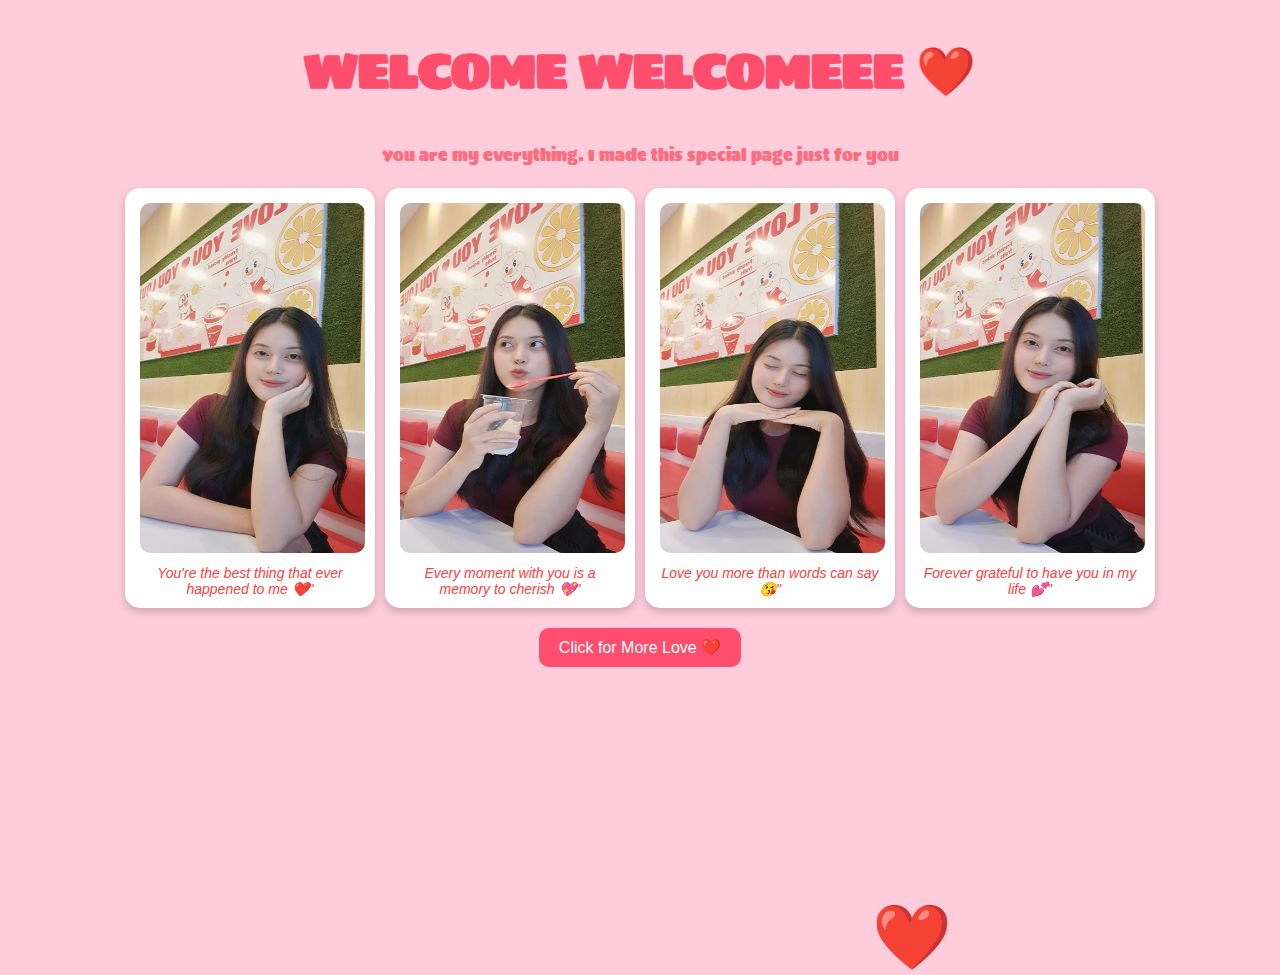
<file: index.html>
<!DOCTYPE html>
<html lang="en">
<head>
    <meta charset="UTF-8">
    <meta name="viewport" content="width=device-width, initial-scale=1.0">
    <title>Dari Kenzie</title>
    <link rel="preconnect" href="https://fonts.googleapis.com">
<link rel="preconnect" href="https://fonts.gstatic.com" crossorigin>
<link href="https://fonts.googleapis.com/css2?family=Sigmar&display=swap" rel="stylesheet">


<link rel="preconnect" href="https://fonts.googleapis.com">
<link rel="preconnect" href="https://fonts.gstatic.com" crossorigin>
<link href="https://fonts.googleapis.com/css2?family=Oi&family=Roboto+Mono:ital,wght@0,100..700;1,100..700&family=Sigmar&display=swap" rel="stylesheet">



    <style>
        body {
            background-color: #ffccdc;
            text-align: center;
            font-family: 'Arial', sans-serif;
        }
        h1 {
            color: #ff4d6d;
            font-size: 3em;
            font-family: "Sigmar", serif;
  
  
  

        }
        .heart {
            position: absolute;
            color: #ff4d6d;
            font-size: 4em;
            animation: float 3s infinite;
        }
        @keyframes float {
            0% { transform: translateY(0); opacity: 1; }
            50% { transform: translateY(-100px); opacity: 0.5; }
            100% { transform: translateY(-200px); opacity: 0; }
        }
        .gallery {
            display: flex;
            justify-content: center;
            gap: 10px;
            margin-top: 20px;
        }
        .photo-card {
            position: relative;
            width: 220px;
            height: 390px;
            padding: 10px;
            background: white;
            border: 5px solid white;
            border-radius: 15px;
            text-align: center;
            box-shadow: 0 4px 8px rgba(0, 0, 0, 0.2);
        }
        .photo-card img {
            width: 225px;
            height: 350px;
            border-radius: 10px;
        }

        .photo-card {
    transition: transform 0.3s ease-in-out;
}

.photo-card:hover {
    transform: scale(1.2);
}

.photo-card:hover ~ .love-button {
    margin-top: 50px !important;
    transition: margin-top 0.3s ease-in-out;
}

        .photo-card p {
            font-size: 14px;
            color: #fd4040;
            font-style: italic;
            margin-top: 8px;
        }

        .particle {
            position: absolute;
            font-size: 1.5em;
            color: #ff4d6d;
            animation: fall 2s linear infinite;
        }

        @keyframes fall {
    0% { transform: translateY(0) scale(1); opacity: 1; }
    100% { transform: translateY(50px) scale(0.5); opacity: 0; }
}


        .love-button {
            margin-top: 20px;
            padding: 10px 20px;
            font-size: 16px;
            background-color: #ff4d6d;
            color: white;
            border: none;
            border-radius: 10px;
            cursor: pointer;
            transition: 0.3s;
        }
        .love-button:hover {
            background-color: #e63950;
        }
.p {
    color: #fd6c7f;
    font-family: "Sigmar", serif;
}
       
    </style>
</head>
<body>
    <h1>WELCOME WELCOMEEE ❤️</h1>
    <p class="p">You are my everything. I made this special page just for you</p>
    
    <div class="gallery">
        <div class="photo-card">
            <img src="d5ed680d-46ec-4e95-bead-78c231d0ae66.jpg" alt="My Love">
            <p>You're the best thing that ever happened to me ❤️"</p>
        </div>
        <div class="photo-card">
            <img src="451c76ff-7524-40e9-b5e1-6973445e2266.jpg" alt="My Love">
            <p>Every moment with you is a memory to cherish 💖"</p>
        </div>
        <div class="photo-card">
            <img src="22e6c3b4-7df7-417f-a85f-6711708b5565.jpg" alt="My Love">
            <p>Love you more than words can say 😘"</p>
        </div>
        <div class="photo-card">
            <img src="7fe5a9fd-e738-4c1b-a3c5-43476d54dbae.jpg" alt="My Love">
            <p>Forever grateful to have you in my life 💕"</p>
        </div>

    

    </div>
    
    <a href="page2.html">
        <button class="love-button">Click for More Love ❤️</button>
    </a>
    
    
    <script>
        function createHeart() {
            const heart = document.createElement('div');
            heart.innerHTML = '❤️';
            heart.classList.add('heart');
            heart.style.left = Math.random() * 100 + 'vw';
            heart.style.top = '100vh';
            heart.style.animationDuration = Math.random() * 2 + 3 + 's';
            document.body.appendChild(heart);
            setTimeout(() => heart.remove(), 3000);
        }
        setInterval(createHeart, 500);


        
    


    </script>
</body>
</html>
</file>
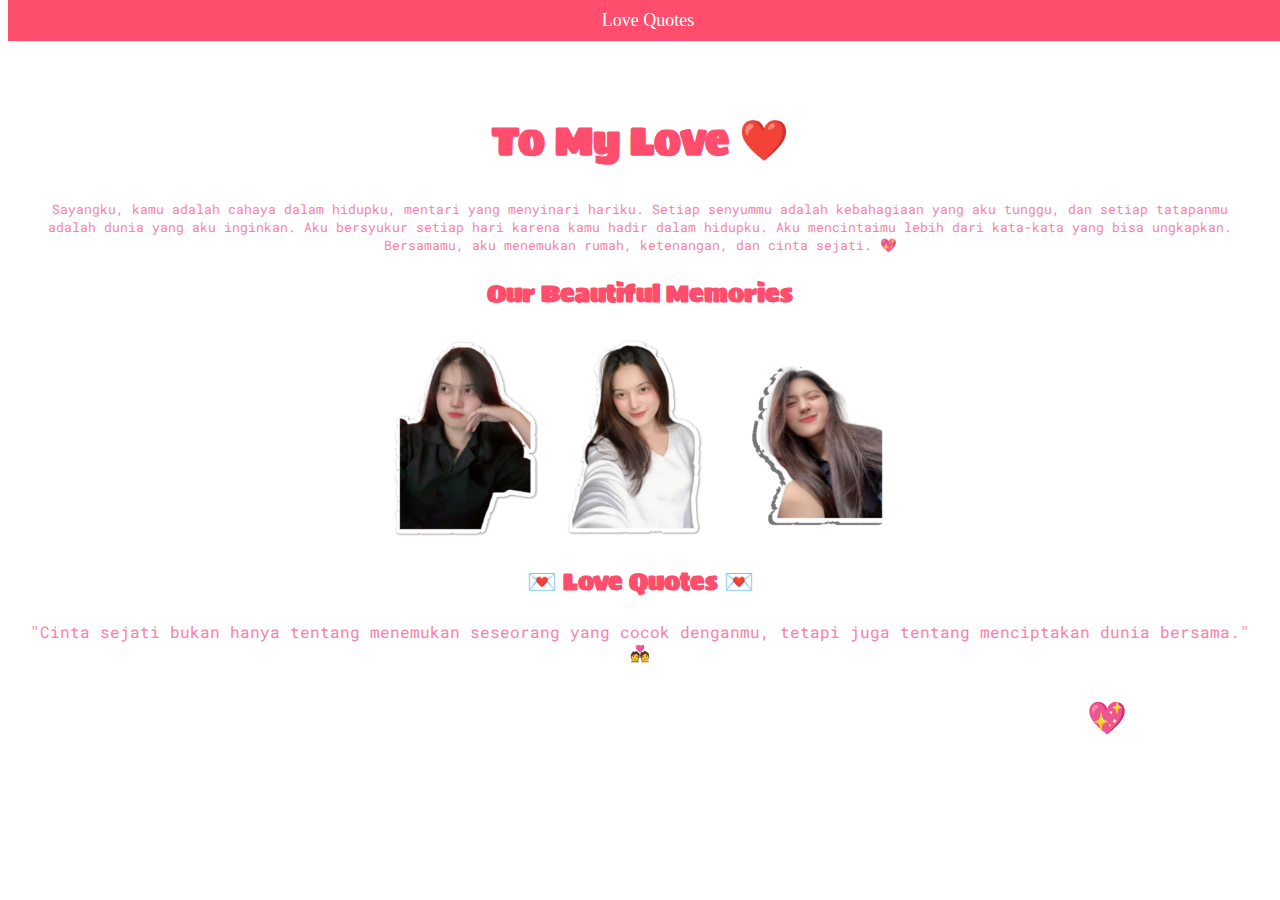
<file: page2.html>
<!DOCTYPE html>
<html lang="id">
<head>
    <meta charset="UTF-8">
    <meta name="viewport" content="width=device-width, initial-scale=1.0">
    <title> Dari Kenzie ❤️</title>
    <link rel="stylesheet" href="style.css">
    <link rel="preconnect" href="https://fonts.googleapis.com">
<link rel="preconnect" href="https://fonts.gstatic.com" crossorigin>
<link href="https://fonts.googleapis.com/css2?family=Sigmar&display=swap" rel="stylesheet">

<link rel="preconnect" href="https://fonts.googleapis.com">
<link rel="preconnect" href="https://fonts.gstatic.com" crossorigin>
<link href="https://fonts.googleapis.com/css2?family=Candal&family=Oi&family=Roboto+Mono:ital,wght@0,100..700;1,100..700&family=Sigmar&display=swap" rel="stylesheet">
<link rel="preconnect" href="https://fonts.googleapis.com">
<link rel="preconnect" href="https://fonts.gstatic.com" crossorigin>
<link href="https://fonts.googleapis.com/css2?family=Candal&family=Oi&family=Roboto+Mono:ital,wght@0,100..700;1,100..700&display=swap" rel="stylesheet">




</head>
<body>





    <nav class="navbar">
        <ul>
            
            <li><a href="#love-quotes">Love Quotes</a></li>
        </ul>
    </nav>

    <div class="container">
        <h1 class="title">To My Love ❤️</h1>
        <p class="romantic">
            Sayangku, kamu adalah cahaya dalam hidupku, mentari yang menyinari hariku. 
            Setiap senyummu adalah kebahagiaan yang aku tunggu, dan setiap tatapanmu 
            adalah dunia yang aku inginkan. Aku bersyukur setiap hari karena kamu hadir 
            dalam hidupku. Aku mencintaimu lebih dari kata-kata yang bisa ungkapkan. 
            Bersamamu, aku menemukan rumah, ketenangan, dan cinta sejati. 💖  
        </p>

        <h2 class="galery"> Our Beautiful Memories </h2>
        <div class="photo-gallery">
            <img src="5e89b0cd-3f6d-4d61-8b77-9ca27887d44a.jpg" class="photo">
            <img src="1b6eb580-85d3-44e2-bff5-1b1b871bf19f.jpg" class="photo">
            <img src="94fb0a29-a3d1-4e5c-838d-8c0784cd8cf1.jpg" class="photo">
        </div>

        <h2 class="quotess">💌 Love Quotes 💌</h2>
        <p class="quote">"Cinta sejati bukan hanya tentang menemukan seseorang yang cocok denganmu, tetapi juga tentang menciptakan dunia bersama." 💑</p>
    </div>


    




    <script src="script.js"></script>
</body>
</html>
</file>
<file: style.css>
.navbar {
    background-color: #ff4d6d;
    padding: 10px 0;
    text-align: center;
    position: fixed;
    width: 100%;
    top: 0;
    z-index: 1000;
}

.navbar ul {
    list-style: none;
    padding: 0;
    margin: 0;
}

.navbar li {
    display: inline;
    margin: 0 15px;
}

.navbar a {
    color: white;
    text-decoration: none;
    font-size: 18px;
    transition: 0.3s;
}

.navbar a:hover {
    color: yellow;
}

.container {
    margin-top: 60px;
    padding: 20px;
    text-align: center;
}

.romantic {
    color: rgb(247, 130, 169);
    font-family: "Roboto Mono", serif;
    font-size: smaller;
}

.quote {
    color: rgb(247, 130, 169);
    font-family: "Roboto Mono", serif;
}

.quotess {
    font-family: "Sigmar", serif;
    color:#ff4d6d
}


.galery {
    font-family: "Sigmar", serif;
    color:#ff4d6d
    
}

.title {
    font-size: 2.5em;
    color: #ff4d6d;
        font-family: "Sigmar", serif;
      
}

.photo-gallery {
    display: flex;
    justify-content: center;
    gap: 10px;
    margin-top: 20px;
}

.photo {
    width: 170px;
    height: 210px;
    border-radius: 20px;
    transition: transform 0.5s ease-in-out;
}


.floating-heart {
    position: absolute;
    font-size: 2em;
    animation: floatUp 3s linear infinite;
}

@keyframes floatUp {
    0% { transform: translateY(0); opacity: 1; }
    100% { transform: translateY(-100px); opacity: 0; }
}


.photo:hover {
    transform: scale(1.2);
}
</file>
